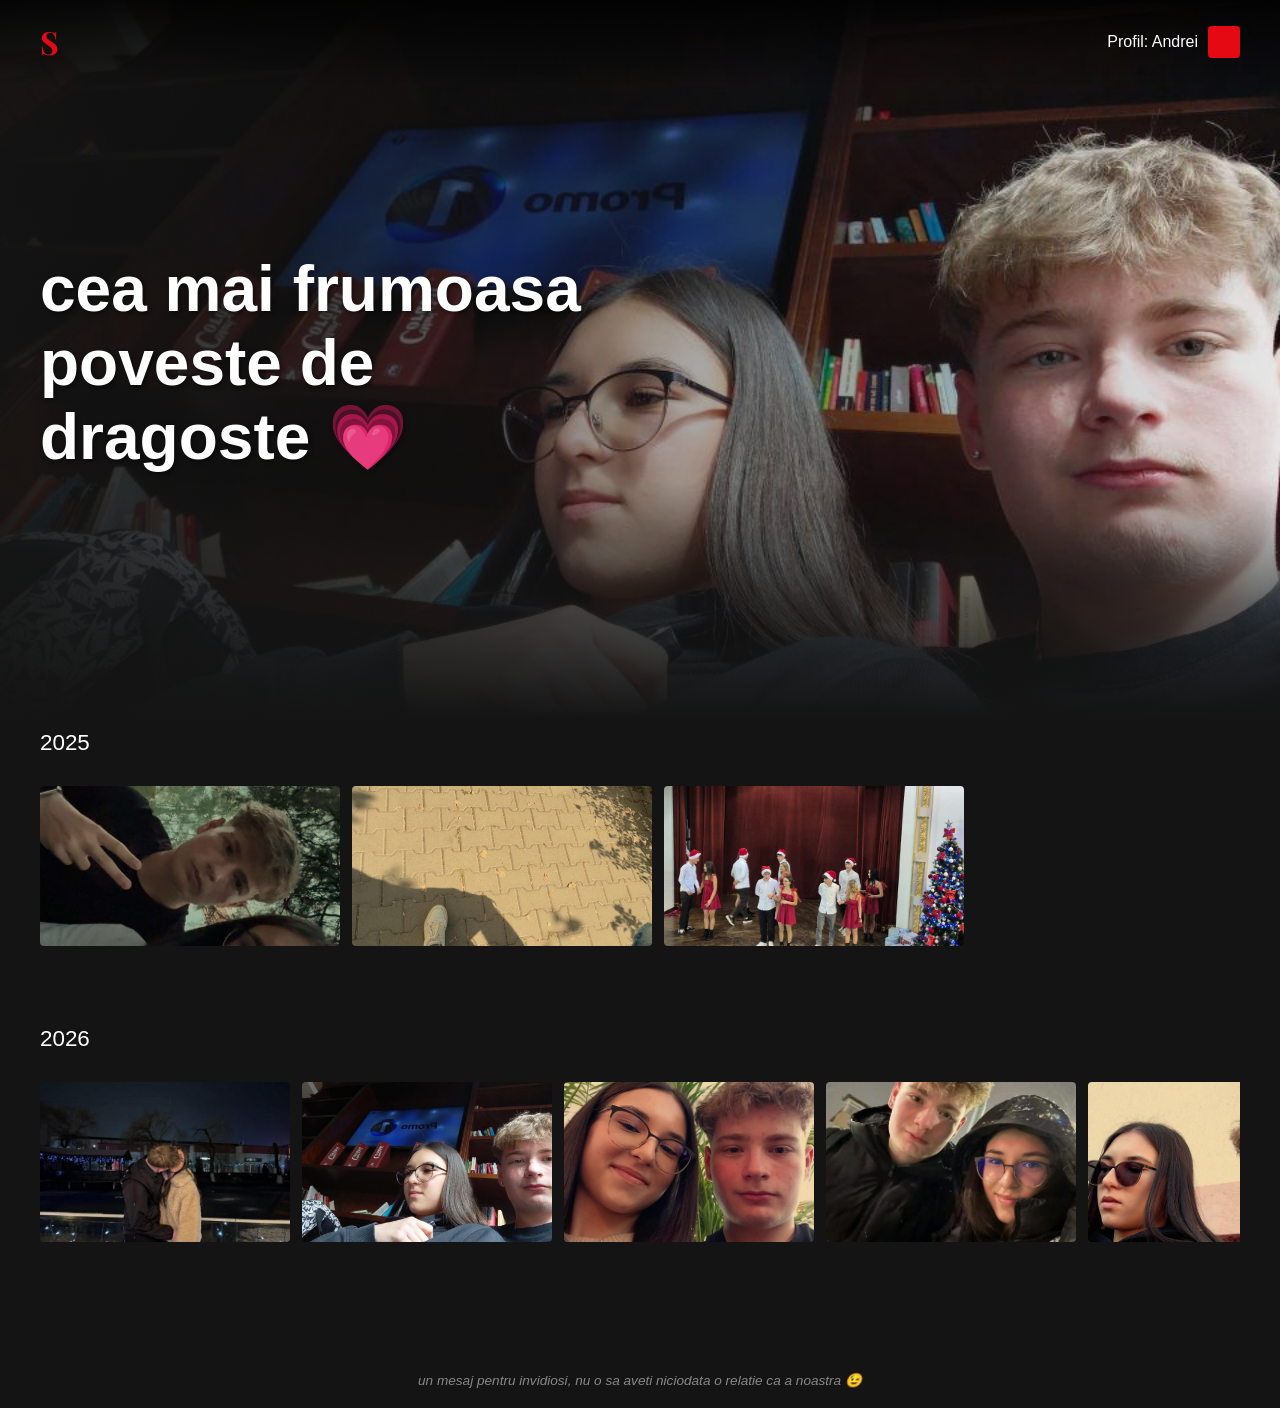
<file: index.html>
﻿<!DOCTYPE html>
<html lang="ro">
<head>
    <meta charset="UTF-8">
    <meta name="viewport" content="width=device-width, initial-scale=1.0">
    <meta name="description" content="O colecție de amintiri prețioase.">
    <title>Sonia & Andrei - Amintirile Noastre</title>
    <link rel="stylesheet" href="netflix.css">
    <link rel="preconnect" href="https://fonts.googleapis.com">
    <link rel="preconnect" href="https://fonts.gstatic.com" crossorigin>
    <link href="https://fonts.googleapis.com/css2?family=Netflix+Sans:wght@400;500;700&family=Playfair+Display:wght@700&display=swap" rel="stylesheet">
</head>
<body>

<div id="intro-container" class="intro-container">
<!-- Edit the letter attr to: N, E, T, F, L, I or X -->
   <netflixintro letter="N">
    <div class="helper-1">
      <div class="effect-brush">
        <span class="fur-31"></span>
        <span class="fur-30"></span>
        <span class="fur-29"></span>
        <span class="fur-28"></span>
        <span class="fur-27"></span>
        <span class="fur-26"></span>
        <span class="fur-25"></span>
        <span class="fur-24"></span>
        <span class="fur-23"></span>
        <span class="fur-22"></span>
        <span class="fur-21"></span>
        <span class="fur-20"></span>
        <span class="fur-19"></span>
        <span class="fur-18"></span>
        <span class="fur-17"></span>
        <span class="fur-16"></span>
        <span class="fur-15"></span>
        <span class="fur-14"></span>
        <span class="fur-13"></span>
        <span class="fur-12"></span>
        <span class="fur-11"></span>
        <span class="fur-10"></span>
        <span class="fur-9"></span>
        <span class="fur-8"></span>
        <span class="fur-7"></span>
        <span class="fur-6"></span>
        <span class="fur-5"></span>
        <span class="fur-4"></span>
        <span class="fur-3"></span>
        <span class="fur-2"></span>
        <span class="fur-1"></span>
      </div>
      <div class="effect-lumieres">
        <span class="lamp-1"></span>
        <span class="lamp-2"></span>
        <span class="lamp-3"></span>
        <span class="lamp-4"></span>
        <span class="lamp-5"></span>
        <span class="lamp-6"></span>
        <span class="lamp-7"></span>
        <span class="lamp-8"></span>
        <span class="lamp-9"></span>
        <span class="lamp-10"></span>
        <span class="lamp-11"></span>
        <span class="lamp-12"></span>
        <span class="lamp-13"></span>
        <span class="lamp-14"></span>
        <span class="lamp-15"></span>
        <span class="lamp-16"></span>
        <span class="lamp-17"></span>
        <span class="lamp-18"></span>
        <span class="lamp-19"></span>
        <span class="lamp-20"></span>
        <span class="lamp-21"></span>
        <span class="lamp-22"></span>
        <span class="lamp-23"></span>
        <span class="lamp-24"></span>
        <span class="lamp-25"></span>
        <span class="lamp-26"></span>
        <span class="lamp-27"></span>
        <span class="lamp-28"></span>
      </div>
    </div>
    <div class="helper-2">
      <div class="effect-brush">
        <span class="fur-31"></span>
        <span class="fur-30"></span>
        <span class="fur-29"></span>
        <span class="fur-28"></span>
        <span class="fur-27"></span>
        <span class="fur-26"></span>
        <span class="fur-25"></span>
        <span class="fur-24"></span>
        <span class="fur-23"></span>
        <span class="fur-22"></span>
        <span class="fur-21"></span>
        <span class="fur-20"></span>
        <span class="fur-19"></span>
        <span class="fur-18"></span>
        <span class="fur-17"></span>
        <span class="fur-16"></span>
        <span class="fur-15"></span>
        <span class="fur-14"></span>
        <span class="fur-13"></span>
        <span class="fur-12"></span>
        <span class="fur-11"></span>
        <span class="fur-10"></span>
        <span class="fur-9"></span>
        <span class="fur-8"></span>
        <span class="fur-7"></span>
        <span class="fur-6"></span>
        <span class="fur-5"></span>
        <span class="fur-4"></span>
        <span class="fur-3"></span>
        <span class="fur-2"></span>
        <span class="fur-1"></span>
      </div>
    </div>
    <div class="helper-3">
      <div class="effect-brush">
        <span class="fur-31"></span>
        <span class="fur-30"></span>
        <span class="fur-29"></span>
        <span class="fur-28"></span>
        <span class="fur-27"></span>
        <span class="fur-26"></span>
        <span class="fur-25"></span>
        <span class="fur-24"></span>
        <span class="fur-23"></span>
        <span class="fur-22"></span>
        <span class="fur-21"></span>
        <span class="fur-20"></span>
        <span class="fur-19"></span>
        <span class="fur-18"></span>
        <span class="fur-17"></span>
        <span class="fur-16"></span>
        <span class="fur-15"></span>
        <span class="fur-14"></span>
        <span class="fur-13"></span>
        <span class="fur-12"></span>
        <span class="fur-11"></span>
        <span class="fur-10"></span>
        <span class="fur-9"></span>
        <span class="fur-8"></span>
        <span class="fur-7"></span>
        <span class="fur-6"></span>
        <span class="fur-5"></span>
        <span class="fur-4"></span>
        <span class="fur-3"></span>
        <span class="fur-2"></span>
        <span class="fur-1"></span>
      </div>
    </div>
    <div class="helper-4">
      <div class="effect-brush">
        <span class="fur-31"></span>
        <span class="fur-30"></span>
        <span class="fur-29"></span>
        <span class="fur-28"></span>
        <span class="fur-27"></span>
        <span class="fur-26"></span>
        <span class="fur-25"></span>
        <span class="fur-24"></span>
        <span class="fur-23"></span>
        <span class="fur-22"></span>
        <span class="fur-21"></span>
        <span class="fur-20"></span>
        <span class="fur-19"></span>
        <span class="fur-18"></span>
        <span class="fur-17"></span>
        <span class="fur-16"></span>
        <span class="fur-15"></span>
        <span class="fur-14"></span>
        <span class="fur-13"></span>
        <span class="fur-12"></span>
        <span class="fur-11"></span>
        <span class="fur-10"></span>
        <span class="fur-9"></span>
        <span class="fur-8"></span>
        <span class="fur-7"></span>
        <span class="fur-6"></span>
        <span class="fur-5"></span>
        <span class="fur-4"></span>
        <span class="fur-3"></span>
        <span class="fur-2"></span>
        <span class="fur-1"></span>
      </div>
    </div>
  </netflixintro>
</div>


    <!-- Main Content (Netflix Menu) -->
    <div id="main-content" class="main-content hidden">
        <!-- Navbar -->
        <header class="navbar">
            <a href="book1.html" class="nav-logo">S</a>
            <div class="nav-profile">
                <span>Profil: Andrei</span>
                <div class="profile-icon"></div>
            </div>
        </header>

        <!-- Hero Section -->
        <div class="hero">
            <div class="hero-content">
                <h1 class="hero-title">cea mai frumoasa poveste de dragoste 💗</h1>
            </div>
            <div class="hero-fade-bottom"></div>
        </div>

        <!-- Cards Section -->
        <!-- Row 2025 -->
        <div class="row">
            <h2 class="row-title">2025</h2>
            <div class="cards-container">
                <div class="movie-card">
                    <img src="poza6.jpeg" alt="09.IX.2025" class="card-img">
                    <div class="card-info">
                        <h3>Așa am început</h3>
                        <p class="match-score">09.IX.2025</p>
                        <p class="memory-text">Totul a inceput simplu, si usor, nu a fost nimic fortat ceea ce m a facut sa ma indragostesc pana peste cap de tine de la inceput</p>
                    </div>
                </div>
                <div class="movie-card">
                    <img src="poza7.jpeg" alt="09.IX.2025" class="card-img">
                    <div class="card-info">
                        <h3>Așa am început</h3>
                        <p class="match-score">09.IX.2025</p>
                        <p class="memory-text">Când mă uit la pozele astea din prima zi, văd cât de mult am crescut amândoi și cât de frumoasa este povestea noastră.</p>
                    </div>
                </div>
                <div class="movie-card">
                    <img src="poza5.jpg" alt="19.XII.2025" class="card-img">
                    <div class="card-info">
                        <h3>Primul Craciun</h3>
                        <p class="match-score">19.XII.2025</p>
                        <p class="memory-text">Încă de la început am simțit că între noi e ceva ce nu se întâlnește la tot pasul. Ne-am învățat unul pe altul cu răbdare, trecând prin toate...</p>
                    </div>
                </div>
            </div>
        </div>

        <!-- Row 2026 -->
        <div class="row">
            <h2 class="row-title">2026</h2>
            <div class="cards-container">
                <div class="movie-card">
                    <img src="poza1.jpg" alt="23.I.2026" class="card-img">
                    <div class="card-info">
                        <h3>Un nou inceput</h3>
                        <p class="match-score">23.I.2026</p>
                        <p class="memory-text">Îmi aduc aminte cu drag și acum de momentele astea minunate ale noastre. Mă uit la pozele noastre și realizez cât de mult contează clipele astea mici pentru mine care imi amintesc ca locul meu preferat este langa tine.</p>
                    </div>
                </div>
                <div class="movie-card">
                    <img src="poza2.jpg" alt="12.II.2026" class="card-img">
                    <div class="card-info">
                        <h3>Locul meu preferat</h3>
                        <p class="match-score">12.II.2026</p>
                        <p class="memory-text">Nu contează neapărat unde suntem sau ce facem, ci faptul că suntem împreună. Tu ești "acasă" pentru mine.</p>
                    </div>
                </div>
                <div class="movie-card">
                    <img src="poza3.jpg" alt="13.II.2026" class="card-img">
                    <div class="card-info">
                        <h3>Doar noi doi</h3>
                        <p class="match-score">13.II.2026</p>
                        <p class="memory-text">Te iubesc, Sonia! Mai mult ca ieri, dar clar mai puțin ca mâine! ❤️</p>
                    </div>
                </div>
                <div class="movie-card">
                    <img src="poza4.jpg" alt="20.II.2026" class="card-img">
                    <div class="card-info">
                        <h3>Viitorul nostru</h3>
                        <p class="match-score">20.II.2026</p>
                        <p class="memory-text">Și povestea continuă... Abia aștept să umplem cartea cu amintiri.</p>
                    </div>
                </div>
                
                
                <div class="movie-card">
                    <img src="poza8.jpg" alt="Poza 8" class="card-img">
                    <div class="card-info">
                        <h3>Amintire noua</h3>
                        <p class="match-score">2026</p>
                        <p class="memory-text">Momente de neuitat...</p>
                    </div>
                </div>
                <div class="movie-card">
                    <img src="poza9.jpg" alt="Poza 9" class="card-img">
                    <div class="card-info">
                        <h3>Amintire noua</h3>
                        <p class="match-score">2026</p>
                        <p class="memory-text">Cea mai recentă amintire adăugată pentru povestea noastră.</p>
                    </div>
                </div>
                <div class="movie-card va-urma-card">
                    <div class="card-info va-urma-info">
                        <h3 class="va-urma-text">Va urma..</h3>
                    </div>
                </div>
            </div>
        </div>
        <!-- Footer Message -->
        <footer class="site-footer">
            <p>un mesaj pentru invidiosi, nu o sa aveti niciodata o relatie ca a noastra 😉</p>
        </footer>
    </div>
    <script src="netflix.js"></script>
</body>
</html>
</file>
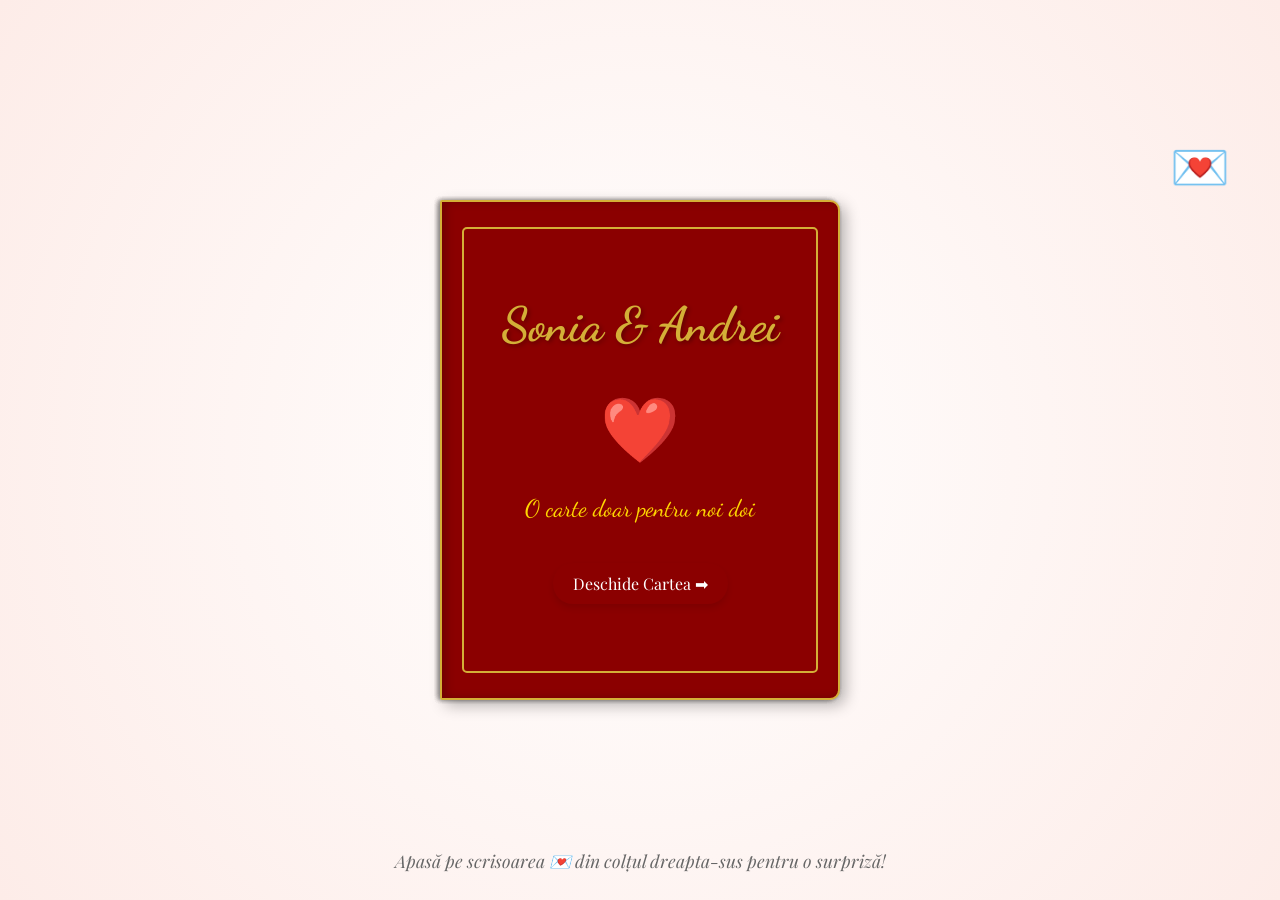
<file: book1.html>
<!DOCTYPE html>
<html lang="ro">

<head>
    <meta charset="UTF-8">
    <meta name="viewport" content="width=device-width, initial-scale=1.0">
    <meta name="description" content="O colecție de amintiri prețioase.">
    <title>Pentru Iubirea Mea</title>
    <link rel="stylesheet" href="style.css?v=2">
    <link rel="preconnect" href="https://fonts.googleapis.com">
    <link rel="preconnect" href="https://fonts.gstatic.com" crossorigin>
    <link
        href="https://fonts.googleapis.com/css2?family=Dancing+Script:wght@700&family=Playfair+Display:ital,wght@0,400;0,700;1,400&display=swap"
        rel="stylesheet">
</head>

<body>

    <!-- Overlay pentru invitatia la date -->
    <div id="surprise-overlay" class="surprise-overlay hidden" data-nosnippet="true">
        <div class="surprise-content invitation-card">
            <h1 class="love-text">Date!!!!</h1>
            <div class="invitation-details">
                <p class="love-subtext">Doar noi doi</p>
                <p class="date-highlight">📅 Data: 26 Februarie 2026</p>
                <p class="date-highlight">⏰ Ora : 13:00</p>
                <p class="date-highlight">🌎 Locatia : Cinema si casa vranceana</p>
                <p class="plan-text">Cele mai bune locuri rezervate</p>
                <p class="plan-text">Ce zici? ❤️</p>
            </div>
            <button id="close-surprise" class="btn">Da normal!!!</button>
        </div>
        <div id="hearts-container"></div>
    </div>

    <div class="main-container">
        <!-- Scrisoarea / Invitatia -->
        <button id="magic-btn" class="magic-btn" title="Deschide scrisoarea!">💌</button>

        <div class="book-container">
            <div class="book" id="book">

                <!-- Foaia 1 : Coperta Față / Interior Copertă -->
                <div class="page" id="leaf1">
                    <div class="front page-content cover-front">
                        <h1>Sonia & Andrei</h1>
                        <div class="cover-decoration">❤️</div>
                        <p class="subtitle">O carte doar pentru noi doi</p>
                        <button class="next-btn" onclick="turnPage(1)">Deschide Cartea ➡</button>
                    </div>
                    <div class="back page-content">
                        <h2>Prima noastră ieșire...</h2>
                        <p>Totul a inceput simplu, si usor, nu a fost nimic fortat ceea ce m a facut sa ma indragostesc
                            pana peste cap de tine de la inceput</p>
                        <p>Când mă uit la pozele astea din prima zi, văd cât de mult am crescut amândoi și cât de
                            frumoasa
                            este povestea noastră.</p>
                        <div class="decorative-line"></div>
                        <p class="date">Primele amintiri impreuna.</p>
                    </div>
                </div>

                <!-- Foaia 2 : Prima noastra iesire -->
                <div class="page" id="leaf2">
                    <div class="front page-content">
                        <h2 style="margin-bottom: 5px;">Așa am început</h2>
                        <div class="double-polaroid-container">
                            <div class="polaroid polaroid-tilt-left small-polaroid">
                                <img src="poza6.jpeg" alt="Poza 6" class="memory-img small-img" id="img6">
                            </div>
                            <div class="polaroid polaroid-tilt-right small-polaroid">
                                <img src="poza7.jpeg" alt="Poza 7" class="memory-img small-img" id="img7">
                                <div class="caption">09.IX.2025</div>
                            </div>
                        </div>
                        <div class="page-controls">
                            <button class="prev-btn" onclick="turnBack(1)">⬅ Înapoi</button>
                            <button class="next-btn" onclick="turnPage(2)">Următoarea ➡</button>
                        </div>
                    </div>
                    <div class="back page-content">
                        <h2>Povestea Noastră...</h2>
                        <p>Aici voiam să las ceva drăguț scris pentru tine. Sincer, nici nu prea știu cum să încep.</p>
                        <p>Când mă uit înapoi la toate momentele noastre, îmi dau seama cât de norocos sunt să te am.
                            Ești cel mai bun lucru care mi s-a întâmplat.</p>
                        <div class="decorative-line"></div>
                        <p class="date">De la prima noastră ieșire până la o gramada de amintiri împreună.</p>
                    </div>
                </div>

                <!-- Foaia 3 : Primele Ierni -->
                <div class="page" id="leaf3">
                    <div class="front page-content">
                        <h2>Primul Craciun</h2>
                        <div class="polaroid">
                            <img src="poza5.jpg" alt="Poza 5" class="memory-img" id="img5">
                            <div class="caption">19.XII.2025</div>
                        </div>
                        <div class="page-controls">
                            <button class="prev-btn" onclick="turnBack(2)">⬅ Înapoi</button>
                            <button class="next-btn" onclick="turnPage(3)">Următoarea ➡</button>
                        </div>
                    </div>
                    <div class="back page-content text-page">
                        <p>Încă de la început am simțit că între noi e ceva ce nu se întâlnește la tot pasul. Ne-am
                            învățat unul pe altul cu răbdare, trecând prin toate, de la primele emoții până la
                            maturitatea de azi..</p>
                        <br>
                        <p>Aici este o amintire de când ne-am împăcat si am decis sa ne continuam povestea impreuna, cum
                            eram inainte</p>

                        <p class="date">Pacat ca nu a fost noro aici)).</p>
                    </div>
                </div>

                <!-- Foaia 4 : In bataia fulgilor -->
                <div class="page" id="leaf4">
                    <div class="front page-content">
                        <h2>Un nou inceput</h2>
                        <div class="polaroid">
                            <img src="poza1.jpg" alt="Poza 1" class="memory-img" id="img1">
                            <div class="caption">23.I.2026</div>
                        </div>
                        <div class="page-controls">
                            <button class="prev-btn" onclick="turnBack(3)">⬅ Înapoi</button>
                            <button class="next-btn" onclick="turnPage(4)">Următoarea ➡</button>
                        </div>
                    </div>
                    <div class="back page-content text-page">
                        <p>Îmi aduc aminte cu drag și acum de momentele astea minunate ale noastre. Mă uit la pozele
                            noastre și realizez cât de mult contează clipele astea mici pentru mine care imi amintesc ca
                            locul meu preferat este langa tine.</p>


                    </div>
                </div>

                <!-- Foaia 5 : Momente de liniste -->
                <div class="page" id="leaf5">
                    <div class="front page-content">
                        <h2>Locul meu preferat</h2>
                        <div class="polaroid">
                            <img src="poza2.jpg" alt="Poza 2" class="memory-img" id="img2">
                            <div class="caption">12.II.2026</div>
                        </div>
                        <div class="page-controls">
                            <button class="prev-btn" onclick="turnBack(4)">⬅ Înapoi</button>
                            <button class="next-btn" onclick="turnPage(5)">Următoarea ➡</button>
                        </div>
                    </div>
                    <div class="back page-content text-page">
                        <br>
                        <p>Nu contează neapărat unde suntem sau ce facem, ci faptul că suntem împreună. Tu ești "acasă"
                            pentru mine.</p>
                        <div class="hearts-illustration">💕</div>
                    </div>
                </div>

                <!-- Foaia 6 : Zambete de iarna -->
                <div class="page" id="leaf6">
                    <div class="front page-content">
                        <h2>Doar noi doi</h2>
                        <div class="polaroid">
                            <img src="poza3.jpg" alt="Poza 3" class="memory-img" id="img3">
                            <div class="caption">13.II.2026</div>
                        </div>
                        <div class="page-controls">
                            <button class="prev-btn" onclick="turnBack(5)">⬅ Înapoi</button>
                            <button class="next-btn" onclick="turnPage(6)">Următoarea ➡</button>
                        </div>
                    </div>
                    <div class="back page-content text-page">
                        <p>Te iubesc, Sonia!</p>
                        <br>
                        <p>Mai mult ca ieri, dar clar mai puțin ca mâine! ❤️</p>
                        <div class="hearts-illustration">✨</div>
                    </div>
                </div>

                <!-- Foaia 7 : Incheiere / Coperta Spate -->
                <div class="page" id="leaf7">
                    <div class="front page-content">
                        <h2>Viitorul nostru</h2>
                        <p class="final-text">Și povestea continuă... Abia aștept să umplem cartea cu amintiri.</p>
                        <div class="polaroid small">
                            <img src="poza4.jpg" alt="Poza 4" class="memory-img" id="img4">
                            <div class="caption">20.II.2026</div>
                        </div>
                        <div class="page-controls">
                            <button class="prev-btn" onclick="turnBack(6)">⬅ Înapoi</button>
                            <button class="next-btn" onclick="turnPage(7)">Următoarea ➡</button>
                        </div>
                    </div>
                    <div class="back page-content cover-back">
                        <div class="cover-decoration">💓</div>
                        <h3>Facut cu dragoste pentru iubirea mea</h3>
                        <br><br>
                        <button class="next-btn" onclick="resetBook()">De la început ↺</button>
                    </div>
                </div>

            </div>
        </div>
    </div>

    <!-- Instructions for user to add photos -->
    <div class="photo-instructions">
        <p>Apasă pe scrisoarea 💌 din colțul dreapta-sus pentru o surpriză!</p>
    </div>

    <script src="script.js"></script>
</body>

</html>
</file>
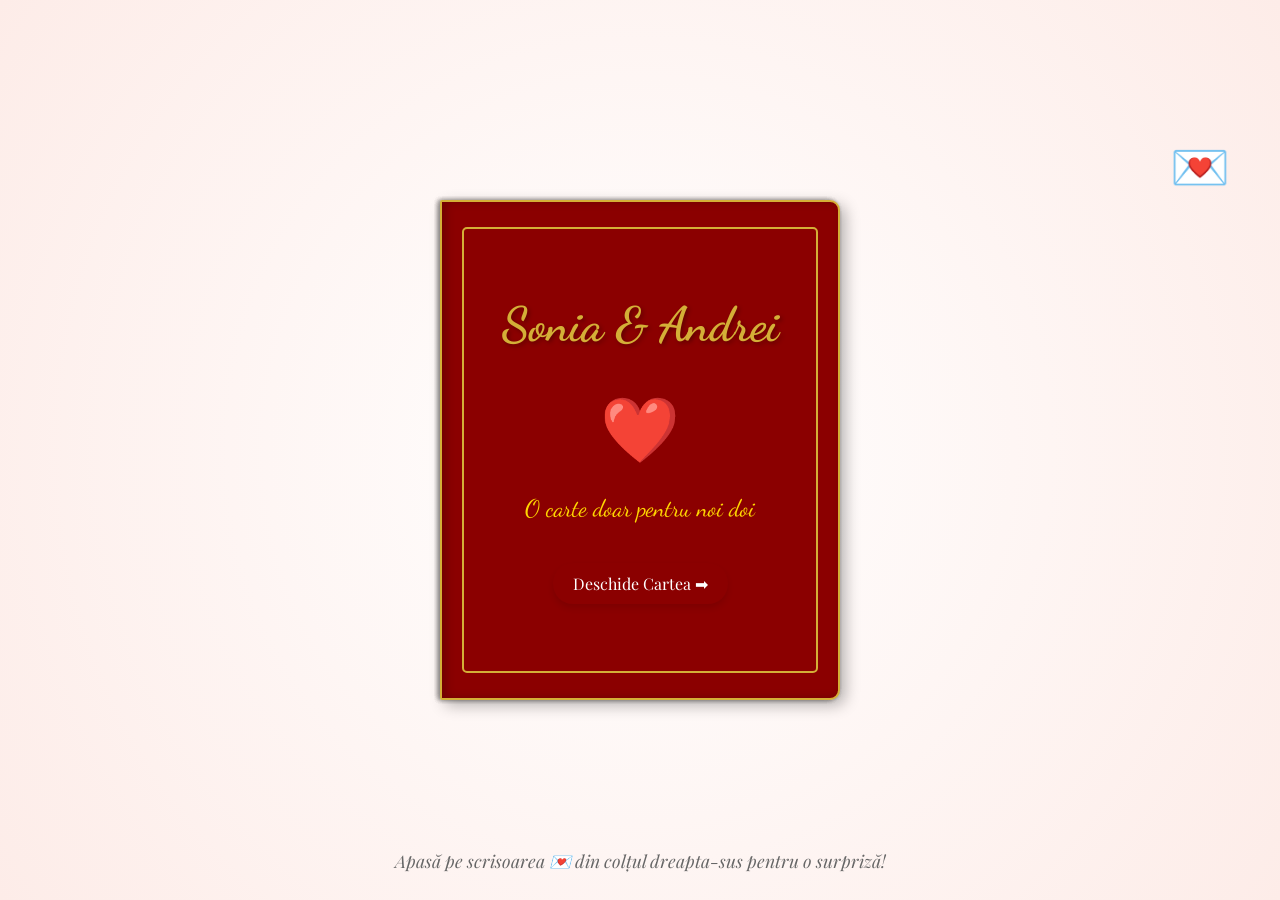
<file: book2.html>
<!DOCTYPE html>
<html lang="ro">

<head>
    <meta charset="UTF-8">
    <meta name="viewport" content="width=device-width, initial-scale=1.0">
    <meta name="description" content="O colecție de amintiri prețioase.">
    <title>Pentru Iubirea Mea</title>
    <link rel="stylesheet" href="style.css?v=2">
    <link rel="preconnect" href="https://fonts.googleapis.com">
    <link rel="preconnect" href="https://fonts.gstatic.com" crossorigin>
    <link
        href="https://fonts.googleapis.com/css2?family=Dancing+Script:wght@700&family=Playfair+Display:ital,wght@0,400;0,700;1,400&display=swap"
        rel="stylesheet">
</head>

<body>

    <!-- Overlay pentru invitatia la date -->
    <div id="surprise-overlay" class="surprise-overlay hidden" data-nosnippet="true">
        <div class="surprise-content invitation-card">
            <h1 class="love-text">Date!!!!</h1>
            <div class="invitation-details">
                <p class="love-subtext">Doar noi doi</p>
                <p class="date-highlight">📅 Data: 26 Februarie 2026</p>
                <p class="date-highlight">⏰ Ora : 13:00</p>
                <p class="date-highlight">🌎 Locatia : Cinema si casa vranceana</p>
                <p class="plan-text">Cele mai bune locuri rezervate</p>
                <p class="plan-text">Ce zici? ❤️</p>
            </div>
            <button id="close-surprise" class="btn">Da normal!!!</button>
        </div>
        <div id="hearts-container"></div>
    </div>

    <div class="main-container">
        <!-- Scrisoarea / Invitatia -->
        <button id="magic-btn" class="magic-btn" title="Deschide scrisoarea!">💌</button>

        <div class="book-container">
            <div class="book" id="book">

                <!-- Foaia 1 : Coperta Față / Interior Copertă -->
                <div class="page" id="leaf1">
                    <div class="front page-content cover-front">
                        <h1>Sonia & Andrei</h1>
                        <div class="cover-decoration">❤️</div>
                        <p class="subtitle">O carte doar pentru noi doi</p>
                        <button class="next-btn" onclick="turnPage(1)">Deschide Cartea ➡</button>
                    </div>
                    <div class="back page-content">
                        <h2>Prima noastră ieșire...</h2>
                        <p>Totul a inceput simplu, si usor, nu a fost nimic fortat ceea ce m a facut sa ma indragostesc
                            pana peste cap de tine de la inceput</p>
                        <p>Când mă uit la pozele astea din prima zi, văd cât de mult am crescut amândoi și cât de
                            frumoasa
                            este povestea noastră.</p>
                        <div class="decorative-line"></div>
                        <p class="date">Primele amintiri impreuna.</p>
                    </div>
                </div>

                <!-- Foaia 2 : Prima noastra iesire -->
                <div class="page" id="leaf2">
                    <div class="front page-content">
                        <h2 style="margin-bottom: 5px;">Așa am început</h2>
                        <div class="double-polaroid-container">
                            <div class="polaroid polaroid-tilt-left small-polaroid">
                                <img src="poza6.jpeg" alt="Poza 6" class="memory-img small-img" id="img6">
                            </div>
                            <div class="polaroid polaroid-tilt-right small-polaroid">
                                <img src="poza7.jpeg" alt="Poza 7" class="memory-img small-img" id="img7">
                                <div class="caption">09.IX.2024</div>
                            </div>
                        </div>
                        <div class="page-controls">
                            <button class="prev-btn" onclick="turnBack(1)">⬅ Înapoi</button>
                            <button class="next-btn" onclick="turnPage(2)">Următoarea ➡</button>
                        </div>
                    </div>
                    <div class="back page-content">
                        <h2>Povestea Noastră...</h2>
                        <p>Aici voiam să las ceva drăguț scris pentru tine. Sincer, nici nu prea știu cum să încep.</p>
                        <p>Când mă uit înapoi la toate momentele noastre, îmi dau seama cât de norocos sunt să te am.
                            Ești cel mai bun lucru care mi s-a întâmplat.</p>
                        <div class="decorative-line"></div>
                        <p class="date">De la prima noastră ieșire până la o gramada de amintiri împreună.</p>
                    </div>
                </div>

                <!-- Foaia 3 : Primele Ierni -->
                <div class="page" id="leaf3">
                    <div class="front page-content">
                        <h2>Primul Craciun</h2>
                        <div class="polaroid">
                            <img src="poza5.jpg" alt="Poza 5" class="memory-img" id="img5">
                            <div class="caption">19.XII.2025</div>
                        </div>
                        <div class="page-controls">
                            <button class="prev-btn" onclick="turnBack(2)">⬅ Înapoi</button>
                            <button class="next-btn" onclick="turnPage(3)">Următoarea ➡</button>
                        </div>
                    </div>
                    <div class="back page-content text-page">
                        <p>Încă de la început am simțit că între noi e ceva ce nu se întâlnește la tot pasul. Ne-am
                            învățat unul pe altul cu răbdare, trecând prin toate, de la primele emoții până la
                            maturitatea de azi..</p>
                        <br>
                        <p>Aici este o amintire de când ne-am împăcat si am decis sa ne continuam povestea impreuna, cum
                            eram inainte</p>

                        <p class="date">Pacat ca nu a fost noro aici)).</p>
                    </div>
                </div>

                <!-- Foaia 4 : In bataia fulgilor -->
                <div class="page" id="leaf4">
                    <div class="front page-content">
                        <h2>Un nou inceput</h2>
                        <div class="polaroid">
                            <img src="poza1.jpg" alt="Poza 1" class="memory-img" id="img1">
                            <div class="caption">23.I.2026</div>
                        </div>
                        <div class="page-controls">
                            <button class="prev-btn" onclick="turnBack(3)">⬅ Înapoi</button>
                            <button class="next-btn" onclick="turnPage(4)">Următoarea ➡</button>
                        </div>
                    </div>
                    <div class="back page-content text-page">
                        <p>Îmi aduc aminte cu drag și acum de momentele astea minunate ale noastre. Mă uit la pozele
                            noastre și realizez cât de mult contează clipele astea mici pentru mine care imi amintesc ca
                            locul meu preferat este langa tine.</p>


                    </div>
                </div>

                <!-- Foaia 5 : Momente de liniste -->
                <div class="page" id="leaf5">
                    <div class="front page-content">
                        <h2>Locul meu preferat</h2>
                        <div class="polaroid">
                            <img src="poza2.jpg" alt="Poza 2" class="memory-img" id="img2">
                            <div class="caption">12.II.2026</div>
                        </div>
                        <div class="page-controls">
                            <button class="prev-btn" onclick="turnBack(4)">⬅ Înapoi</button>
                            <button class="next-btn" onclick="turnPage(5)">Următoarea ➡</button>
                        </div>
                    </div>
                    <div class="back page-content text-page">
                        <br>
                        <p>Nu contează neapărat unde suntem sau ce facem, ci faptul că suntem împreună. Tu ești "acasă"
                            pentru mine.</p>
                        <div class="hearts-illustration">💕</div>
                    </div>
                </div>

                <!-- Foaia 6 : Zambete de iarna -->
                <div class="page" id="leaf6">
                    <div class="front page-content">
                        <h2>Doar noi doi</h2>
                        <div class="polaroid">
                            <img src="poza3.jpg" alt="Poza 3" class="memory-img" id="img3">
                            <div class="caption">13.II.2026</div>
                        </div>
                        <div class="page-controls">
                            <button class="prev-btn" onclick="turnBack(5)">⬅ Înapoi</button>
                            <button class="next-btn" onclick="turnPage(6)">Următoarea ➡</button>
                        </div>
                    </div>
                    <div class="back page-content text-page">
                        <p>Te iubesc, Sonia!</p>
                        <br>
                        <p>Mai mult ca ieri, dar clar mai puțin ca mâine! ❤️</p>
                        <div class="hearts-illustration">✨</div>
                    </div>
                </div>

                <!-- Foaia 7 : Incheiere / Coperta Spate -->
                <div class="page" id="leaf7">
                    <div class="front page-content">
                        <h2>Viitorul nostru</h2>
                        <p class="final-text">Și povestea continuă... Abia aștept să umplem cartea cu amintiri.</p>
                        <div class="polaroid small">
                            <img src="poza4.jpg" alt="Poza 4" class="memory-img" id="img4">
                            <div class="caption">20.II.2026</div>
                        </div>
                        <div class="page-controls">
                            <button class="prev-btn" onclick="turnBack(6)">⬅ Înapoi</button>
                            <button class="next-btn" onclick="turnPage(7)">Următoarea ➡</button>
                        </div>
                    </div>
                    <div class="back page-content cover-back">
                        <div class="cover-decoration">💓</div>
                        <h3>Facut cu dragoste pentru iubirea mea</h3>
                        <br><br>
                        <button class="next-btn" onclick="resetBook()">De la început ↺</button>
                    </div>
                </div>

            </div>
        </div>
    </div>

    <!-- Instructions for user to add photos -->
    <div class="photo-instructions">
        <p>Apasă pe scrisoarea 💌 din colțul dreapta-sus pentru o surpriză!</p>
    </div>

    <script src="script.js"></script>
</body>

</html>
</file>
<file: netflix.css>
/* Reset and base styles */
* {
  margin: 0;
  padding: 0;
  box-sizing: border-box;
}

body {
  background-color: #141414;
  /* Netflix dark background */
  color: #fff;
  font-family: 'Netflix Sans', 'Helvetica Neue', Helvetica, Arial, sans-serif;
  overflow-x: hidden;
}

a {
  text-decoration: none;
  color: inherit;
}

/* --- Intro Animation --- */
#intro-container {
  position: fixed;
  top: 0;
  left: 0;
  width: 100vw;
  height: 100vh;
  background-color: #000;
  display: flex;
  justify-content: center;
  align-items: center;
  z-index: 9999;
  flex-direction: row;
  opacity: 1;
  transition: opacity 1s ease-out;
}

.intro-logo {
  display: flex;
  align-items: center;
  justify-content: center;
  gap: 10px;
}

.logo-letter {
  font-family: 'Playfair Display', serif;
  font-size: 8rem;
  font-weight: 700;
  color: #E50914;
  /* Netflix Red */
  opacity: 0;
  transform: scale(0.5);
  animation: zoomInFade 2s forwards;
}

.logo-ampersand {
  font-family: 'Playfair Display', serif;
  font-size: 5rem;
  color: #E50914;
  opacity: 0;
  transform: scale(0.5);
  animation: zoomInFade 2s forwards 0.5s;
}

.logo-letter:first-child {
  animation-delay: 0s;
}

.logo-letter:last-child {
  animation-delay: 1s;
}

@keyframes zoomInFade {
  0% {
    opacity: 0;
    transform: scale(0.5);
  }

  50% {
    opacity: 1;
    transform: scale(1.1);
  }

  100% {
    opacity: 1;
    transform: scale(1);
  }
}

.hidden {
  display: none !important;
}

/* --- Main Content (Netflix Menu) --- */
.main-content {
  min-height: 100vh;
  display: flex;
  flex-direction: column;
}

/* Navbar */
.navbar {
  position: fixed;
  top: 0;
  width: 100%;
  padding: 20px 40px;
  display: flex;
  justify-content: space-between;
  align-items: center;
  z-index: 100;
  background: linear-gradient(to bottom, rgba(0, 0, 0, 0.8) 0%, rgba(0, 0, 0, 0) 100%);
  transition: background-color 0.3s;
}

.nav-logo {
  font-family: 'Playfair Display', serif;
  font-size: 2rem;
  color: #E50914;
  font-weight: 700;
  cursor: pointer;
}

.nav-profile {
  display: flex;
  align-items: center;
  gap: 10px;
  cursor: pointer;
}

.profile-icon {
  width: 32px;
  height: 32px;
  background-color: #E50914;
  /* Placeholder color, can be an image */
  border-radius: 4px;
}

/* Hero Section */
.hero {
  position: relative;
  height: 80vh;
  background-image: url('poza2.jpg');
  /* Using poza2 as hero background */
  background-size: cover;
  background-position: center 20%;
}

.hero::before {
  content: '';
  position: absolute;
  top: 0;
  left: 0;
  width: 100%;
  height: 100%;
  background: linear-gradient(to right, rgba(20, 20, 20, 0.9) 0%, rgba(20, 20, 20, 0.4) 50%, rgba(20, 20, 20, 0.1) 100%);
}

.hero-content {
  position: absolute;
  top: 35%;
  left: 40px;
  max-width: 600px;
  z-index: 10;
}

.hero-title {
  font-size: 4rem;
  font-weight: 700;
  margin-bottom: 20px;
  text-shadow: 2px 2px 4px rgba(0, 0, 0, 0.5);
}

.hero-description {
  font-size: 1.2rem;
  line-height: 1.5;
  text-shadow: 2px 2px 4px rgba(0, 0, 0, 0.5);
  margin-bottom: 20px;
  max-width: 80%;
}

.hero-fade-bottom {
  position: absolute;
  bottom: 0;
  width: 100%;
  height: 15rem;
  background-image: linear-gradient(180deg, transparent, rgba(20, 20, 20, 0.61), #141414);
}

/* Cards Section - The "Movies" */
.row {
  padding: 10px 40px;
  position: relative;
  z-index: 20;
  margin-bottom: 20px;
}
.row:first-of-type {
  margin-top: -100px;
}

.row:first-of-type {
  margin-top: -100px;
}

.row-title {
  font-size: 1.4rem;
  margin-bottom: 10px;
  font-weight: 500;
}

.cards-container {
  display: flex;
  gap: 12px;
  overflow-x: auto;
  padding-bottom: 40px;
  padding-top: 20px;
  scrollbar-width: none;
}

.cards-container::-webkit-scrollbar {
  display: none;
  /* Safari and Chrome */
}

.movie-card {
  position: relative;
  min-width: 250px;
  max-width: 300px;
  flex: 1;
  border-radius: 4px;
  overflow: hidden;
  transition: transform 0.3s ease, box-shadow 0.3s ease;
  cursor: pointer;
  background-color: #2f2f2f;
}

.movie-card:hover {
  transform: scale(1.08) translateY(-10px);
  box-shadow: 0 10px 20px rgba(0, 0, 0, 0.8);
  z-index: 30;
  /* Bring hovered card above others */
}

.card-img {
  width: 100%;
  height: 160px;
  object-fit: cover;
  display: block;
  transition: filter 0.3s;
}

.movie-card:hover .card-img {
  filter: brightness(1.1);
}

.card-info {
  padding: 15px;
  background-color: rgba(24, 24, 24, 0.95);
  position: absolute;
  top: 0;
  left: 0;
  width: 100%;
  height: 100%;
  transform: translateY(100%);
  transition: transform 0.3s ease-in-out;
  display: flex;
  flex-direction: column;
  justify-content: center;
  align-items: center;
  text-align: center;
}

.movie-card:hover .card-info {
  transform: translateY(0);
}

.card-info h3 {
  font-size: 1.1rem;
  margin-bottom: 5px;
  white-space: normal;
  overflow: visible;
  color: #fff;
}

.memory-text {
  font-size: 0.85rem;
  line-height: 1.3;
  color: #d2d2d2;
  margin-top: 8px;
  display: -webkit-box;
  -webkit-line-clamp: 5;
  line-clamp: 5;
  -webkit-box-orient: vertical;
  overflow: hidden;
}

.va-urma-card {
  display: flex;
  align-items: center;
  justify-content: center;
  background-color: #181818;
}

.va-urma-info {
  transform: translateY(0) !important;
  background-color: transparent !important;
}

.va-urma-text {
  font-size: 1.5rem !important;
  color: #fff;
  font-style: italic;
}

.match-score {
  color: #46d369;
  /* Netflix green match text */
  font-size: 0.9rem;
  font-weight: 700;
}

/* Responsive adjustments */
@media (max-width: 768px) {
  .hero-title {
    font-size: 2.5rem;
  }

  .hero-content {
    left: 20px;
  }

  .navbar {
    padding: 15px 20px;
  }

  .row {
    padding: 20px;
  }

  .movie-card {
    min-width: 200px;
  }

  /* On mobile, keep card info visible since there's no hover */
  .card-info {
    transform: translateY(0);
    position: relative;
  }

  .card-img {
    height: 120px;
  }

  .movie-card:hover {
    transform: scale(1.02);
    /* Less zoom on mobile */
  }
}

html,
body {
  margin: 0;
  padding: 0;
  width: 100%;
  height: 100%;
}

#intro-container {
  display: flex;
  flex-direction: column;
  justify-content: center;
  align-items: center;
  width: 100%;
  height: 100%;
  background-color: #000000;
  overflow: hidden;
}

#intro-container netflixintro {
  display: block;
  position: relative;
  width: 300px;
  height: 300px;
  overflow: hidden;
  animation-name: zoom-in;
  animation-delay: 0.5s;
  animation-duration: 3.5s;
  animation-timing-function: ease-in;
  animation-fill-mode: forwards;
  background-size: 4000px;
  background-position: -1950px 0;
}

#intro-container netflixintro::before {
  content: "";
  position: absolute;
  display: block;
  background-color: #000000;
  width: 150%;
  height: 30%;
  left: -25%;
  bottom: -27%;
  border-radius: 50%;
  z-index: 5;
  transform-origin: left center;
  background-size: 4000px;
  background-position: -1950px 0;
}

#intro-container netflixintro[letter=N] {
  transform-origin: 30% center;
}

#intro-container netflixintro[letter=N] .helper-1 {
  width: 19.5%;
  height: 100%;
  background-color: rgba(228, 9, 19, 0.5);
  left: 22.4%;
  top: 0;
  transform: rotate(180deg);
  animation-name: fading-lumieres-box;
  animation-duration: 2s;
  animation-delay: 0.6s;
  animation-fill-mode: forwards;
}

#intro-container netflixintro[letter=N] .helper-1 .effect-brush {
  animation-name: brush-moving;
  animation-duration: 2.5s;
  animation-fill-mode: forwards;
  animation-delay: 1.2s;
}

#intro-container netflixintro[letter=N] .helper-1 .effect-brush [class*=fur-] {
  bottom: 0;
  height: 40%;
}

#intro-container netflixintro[letter=N] .helper-3 {
  width: 19%;
  height: 150%;
  left: 40.5%;
  top: -25%;
  transform: rotate(-19.5deg);
  box-shadow: 0px 0px 35px -12px rgba(0, 0, 0, 0.4);
  overflow: hidden;
}

#intro-container netflixintro[letter=N] .helper-3 .effect-brush {
  animation-name: brush-moving;
  animation-duration: 2s;
  animation-fill-mode: forwards;
  animation-delay: 0.8s;
}

#intro-container netflixintro[letter=N] .helper-2 {
  width: 19.5%;
  height: 100%;
  left: 57.8%;
  top: 0;
  transform: rotate(180deg);
  overflow: hidden;
}

#intro-container netflixintro[letter=N] .helper-2 .effect-brush {
  animation-name: brush-moving;
  animation-duration: 2s;
  animation-fill-mode: forwards;
  animation-delay: 0.5s;
}

#intro-container netflixintro[letter=E] {
  transform-origin: 30% center;
}

#intro-container netflixintro[letter=E] .helper-1 {
  width: 19.5%;
  height: 100%;
  background-color: rgba(228, 9, 19, 0.5);
  left: 22%;
  top: 0;
  transform: rotate(180deg);
  animation-name: fading-lumieres-box;
  animation-duration: 2s;
  animation-delay: 0.6s;
  animation-fill-mode: forwards;
}

#intro-container netflixintro[letter=E] .helper-1 .effect-brush {
  animation-name: brush-moving;
  animation-duration: 2.5s;
  animation-fill-mode: forwards;
  animation-delay: 1.2s;
}

#intro-container netflixintro[letter=E] .helper-1 .effect-brush [class*=fur-] {
  bottom: 0;
  height: 40%;
}

#intro-container netflixintro[letter=E] .helper-2 {
  width: 17.5%;
  height: 50%;
  left: 38%;
  top: -49px;
  transform: rotate(270deg);
  overflow: hidden;
}

#intro-container netflixintro[letter=E] .helper-2 .effect-brush {
  animation-name: brush-moving;
  animation-duration: 2s;
  animation-fill-mode: forwards;
  animation-delay: 0.8s;
}

#intro-container netflixintro[letter=E] .helper-3 {
  width: 17%;
  height: 39%;
  left: 33%;
  top: 29%;
  transform: rotate(-90deg);
  box-shadow: 0px 0px 35px -12px rgba(0, 0, 0, 0.4);
  overflow: hidden;
  animation-name: fading-out;
  animation-duration: 2s;
  animation-fill-mode: forwards;
  animation-delay: 1s;
}

#intro-container netflixintro[letter=E] .helper-3 .effect-brush {
  animation-name: brush-moving;
  animation-duration: 2s;
  animation-fill-mode: forwards;
  animation-delay: 0.6s;
}

#intro-container netflixintro[letter=E] .helper-4 {
  width: 17.5%;
  height: 50%;
  left: 38%;
  top: 196px;
  transform: rotate(270deg);
  overflow: hidden;
}

#intro-container netflixintro[letter=E] .helper-4 .effect-brush {
  animation-name: brush-moving;
  animation-duration: 2s;
  animation-fill-mode: forwards;
  animation-delay: 0.4s;
  animation-delay: 0.5s;
}

#intro-container netflixintro[letter=T] {
  transform-origin: center center;
}

#intro-container netflixintro[letter=T] .helper-1 {
  width: 19.5%;
  height: 100%;
  background-color: rgba(228, 9, 19, 0.5);
  left: 38%;
  top: 0;
  transform: rotate(180deg);
  animation-name: fading-lumieres-box;
  animation-duration: 2s;
  animation-delay: 0.6s;
  animation-fill-mode: forwards;
}

#intro-container netflixintro[letter=T] .helper-1 .effect-brush {
  animation-name: brush-moving;
  animation-duration: 2.5s;
  animation-fill-mode: forwards;
  animation-delay: 1s;
}

#intro-container netflixintro[letter=T] .helper-1 .effect-brush [class*=fur-] {
  bottom: 0;
  height: 40%;
}

#intro-container netflixintro[letter=T] .helper-2 {
  width: 17.5%;
  height: 54%;
  left: 39%;
  top: -55px;
  transform: rotate(270deg);
  overflow: hidden;
}

#intro-container netflixintro[letter=T] .helper-2 .effect-brush {
  animation-name: brush-moving;
  animation-duration: 2s;
  animation-fill-mode: forwards;
  animation-delay: 0.5s;
}

#intro-container netflixintro[letter=F] {
  transform-origin: 30% center;
}

#intro-container netflixintro[letter=F] .helper-1 {
  width: 19.5%;
  height: 100%;
  background-color: rgba(228, 9, 19, 0.5);
  left: 22%;
  top: 0;
  transform: rotate(180deg);
  animation-name: fading-lumieres-box;
  animation-duration: 2s;
  animation-delay: 0.6s;
  animation-fill-mode: forwards;
}

#intro-container netflixintro[letter=F] .helper-1 .effect-brush {
  animation-name: brush-moving;
  animation-duration: 2.5s;
  animation-fill-mode: forwards;
  animation-delay: 1.2s;
}

#intro-container netflixintro[letter=F] .helper-1 .effect-brush [class*=fur-] {
  bottom: 0;
  height: 40%;
}

#intro-container netflixintro[letter=F] .helper-2 {
  width: 17.5%;
  height: 50%;
  left: 38%;
  top: -49px;
  transform: rotate(270deg);
  overflow: hidden;
}

#intro-container netflixintro[letter=F] .helper-2 .effect-brush {
  animation-name: brush-moving;
  animation-duration: 2s;
  animation-fill-mode: forwards;
  animation-delay: 0.7s;
}

#intro-container netflixintro[letter=F] .helper-3 {
  width: 17%;
  height: 39%;
  left: 33%;
  top: 29%;
  transform: rotate(-90deg);
  box-shadow: 0px 0px 35px -12px rgba(0, 0, 0, 0.4);
  overflow: hidden;
  animation-name: fading-out;
  animation-duration: 2s;
  animation-fill-mode: forwards;
  animation-delay: 1s;
}

#intro-container netflixintro[letter=F] .helper-3 .effect-brush {
  animation-name: brush-moving;
  animation-duration: 2s;
  animation-fill-mode: forwards;
  animation-delay: 0.5s;
}

#intro-container netflixintro[letter=L] {
  transform-origin: 30% center;
}

#intro-container netflixintro[letter=L] .helper-1 {
  width: 19.5%;
  height: 100%;
  background-color: rgba(228, 9, 19, 0.5);
  left: 22%;
  top: 0;
  transform: rotate(180deg);
  animation-name: fading-lumieres-box;
  animation-duration: 2s;
  animation-delay: 0.6s;
  animation-fill-mode: forwards;
}

#intro-container netflixintro[letter=L] .helper-1 .effect-brush {
  animation-name: brush-moving;
  animation-duration: 2.5s;
  animation-fill-mode: forwards;
  animation-delay: 0.8s;
}

#intro-container netflixintro[letter=L] .helper-1 .effect-brush [class*=fur-] {
  bottom: 0;
  height: 40%;
}

#intro-container netflixintro[letter=L] .helper-2 {
  width: 17.5%;
  height: 50%;
  left: 38%;
  top: 196px;
  transform: rotate(270deg);
  overflow: hidden;
}

#intro-container netflixintro[letter=L] .helper-2 .effect-brush {
  animation-name: brush-moving;
  animation-duration: 2s;
  animation-fill-mode: forwards;
  animation-delay: 0.4s;
}

#intro-container netflixintro[letter=I] {
  transform-origin: center center;
}

#intro-container netflixintro[letter=I] .helper-1 {
  width: 19.5%;
  height: 100%;
  background-color: rgba(228, 9, 19, 0.5);
  left: 38%;
  top: 0;
  transform: rotate(180deg);
  animation-name: fading-lumieres-box;
  animation-duration: 2s;
  animation-delay: 0.6s;
  animation-fill-mode: forwards;
}

#intro-container netflixintro[letter=I] .helper-1 .effect-brush {
  animation-name: brush-moving;
  animation-duration: 2.5s;
  animation-fill-mode: forwards;
  animation-delay: 1s;
}

#intro-container netflixintro[letter=I] .helper-1 .effect-brush [class*=fur-] {
  bottom: 0;
  height: 40%;
}

#intro-container netflixintro[letter=X] {
  transform-origin: center center;
}

#intro-container netflixintro[letter=X] .helper-1 {
  width: 19%;
  height: 150%;
  left: 40.5%;
  top: -25%;
  transform: rotate(-19.5deg);
  animation-name: fading-lumieres-box;
  animation-duration: 2s;
  animation-delay: 0.6s;
  animation-fill-mode: forwards;
}

#intro-container netflixintro[letter=X] .helper-1 .effect-brush {
  animation-name: brush-moving;
  animation-duration: 2.5s;
  animation-fill-mode: forwards;
  animation-delay: 1.2s;
}

#intro-container netflixintro[letter=X] .helper-1 .effect-brush [class*=fur-] {
  bottom: 0;
  height: 40%;
}

#intro-container netflixintro[letter=X] .helper-2 {
  width: 19%;
  height: 150%;
  left: 40.5%;
  top: -25%;
  transform: rotate(19.5deg);
  overflow: hidden;
}

#intro-container netflixintro[letter=X] .helper-2 .effect-brush {
  animation-name: brush-moving;
  animation-duration: 2s;
  animation-fill-mode: forwards;
  animation-delay: 0.5s;
}

#intro-container netflixintro [class*=helper-] {
  position: absolute;
}

#intro-container netflixintro [class*=helper-] .effect-brush {
  position: absolute;
  width: 100%;
  height: 300%;
  top: 0;
  overflow: hidden;
}

#intro-container netflixintro [class*=helper-] .effect-brush::before {
  display: block;
  content: "";
  position: absolute;
  background-color: #e40913;
  width: 100%;
  height: 70%;
  box-shadow: 0px 0px 29px 24px #e40913;
  animation: fadeOutBrush 0.5s ease-in-out forwards 3.8s;
}

@keyframes fadeOutBrush {
  0% { opacity: 1; }
  100% { opacity: 0; }
}

#intro-container netflixintro [class*=helper-] .effect-brush [class*=fur-] {
  display: block;
  position: absolute;
  bottom: 10%;
  height: 30%;
}

#intro-container netflixintro [class*=helper-] .effect-brush .fur-1 {
  left: 0%;
  width: 3.8%;
  background: linear-gradient(to bottom, #e40913 0%, #e40913 15%, rgba(0, 0, 0, 0) 81%, rgba(0, 0, 0, 0) 100%);
}

#intro-container netflixintro [class*=helper-] .effect-brush .fur-2 {
  left: 3.8%;
  width: 2.8%;
  background: linear-gradient(to bottom, #e40913 0%, #e40913 10%, rgba(0, 0, 0, 0) 62%, rgba(0, 0, 0, 0) 100%);
}

#intro-container netflixintro [class*=helper-] .effect-brush .fur-3 {
  left: 6.6%;
  width: 4.8%;
  background: linear-gradient(to bottom, #e40913 0%, #e40913 37%, rgba(0, 0, 0, 0) 100%);
}

#intro-container netflixintro [class*=helper-] .effect-brush .fur-4 {
  left: 11.4%;
  width: 4%;
  background: linear-gradient(to bottom, #e40913 0%, #e40913 23%, rgba(0, 0, 0, 0) 100%);
}

#intro-container netflixintro [class*=helper-] .effect-brush .fur-5 {
  left: 15.4%;
  width: 4%;
  background: linear-gradient(to bottom, #e40913 0%, #e40913 15%, rgba(0, 0, 0, 0) 86%, rgba(0, 0, 0, 0) 100%);
}

#intro-container netflixintro [class*=helper-] .effect-brush .fur-6 {
  left: 19.4%;
  width: 2.5%;
  background: linear-gradient(to bottom, #e40913 0%, #e40913 27%, rgba(0, 0, 0, 0) 89%, rgba(0, 0, 0, 0) 100%);
}

#intro-container netflixintro [class*=helper-] .effect-brush .fur-7 {
  left: 21.9%;
  width: 4%;
  background: linear-gradient(to bottom, #e40913 0%, #e40913 20%, rgba(0, 0, 0, 0) 100%);
}

#intro-container netflixintro [class*=helper-] .effect-brush .fur-8 {
  left: 25.9%;
  width: 2%;
  background: linear-gradient(to bottom, #e40913 0%, #e40913 30%, rgba(0, 0, 0, 0) 100%);
}

#intro-container netflixintro [class*=helper-] .effect-brush .fur-9 {
  left: 27.9%;
  width: 4%;
  background: linear-gradient(to bottom, #e40913 0%, #e40913 35%, rgba(0, 0, 0, 0) 95%, rgba(0, 0, 0, 0) 100%);
}

#intro-container netflixintro [class*=helper-] .effect-brush .fur-10 {
  left: 31.9%;
  width: 3.5%;
  background: linear-gradient(to bottom, #e40913 0%, #e40913 39%, rgba(0, 0, 0, 0) 95%, rgba(0, 0, 0, 0) 100%);
}

#intro-container netflixintro [class*=helper-] .effect-brush .fur-11 {
  left: 35.4%;
  width: 2%;
  background: linear-gradient(to bottom, #e40913 0%, #e40913 34%, rgba(0, 0, 0, 0) 95%, rgba(0, 0, 0, 0) 100%);
}

#intro-container netflixintro [class*=helper-] .effect-brush .fur-12 {
  left: 37.4%;
  width: 2.6%;
  background: linear-gradient(to bottom, #e40913 0%, #e40913 22%, rgba(0, 0, 0, 0) 95%, rgba(0, 0, 0, 0) 100%);
}

#intro-container netflixintro [class*=helper-] .effect-brush .fur-13 {
  left: 40%;
  width: 6%;
  background: linear-gradient(to bottom, #e40913 0%, #e40913 47%, rgba(0, 0, 0, 0) 100%);
}

#intro-container netflixintro [class*=helper-] .effect-brush .fur-14 {
  left: 46%;
  width: 2%;
  background: linear-gradient(to bottom, #e40913 0%, #e40913 36%, rgba(0, 0, 0, 0) 100%);
}

#intro-container netflixintro [class*=helper-] .effect-brush .fur-15 {
  left: 48%;
  width: 5.5%;
  background: linear-gradient(to bottom, #e40913 0%, #e40913 29%, rgba(0, 0, 0, 0) 100%);
}

#intro-container netflixintro [class*=helper-] .effect-brush .fur-16 {
  left: 53.5%;
  width: 3%;
  background: linear-gradient(to bottom, #e40913 0%, #e40913 39%, rgba(0, 0, 0, 0) 95%, rgba(0, 0, 0, 0) 100%);
}

#intro-container netflixintro [class*=helper-] .effect-brush .fur-17 {
  left: 56.5%;
  width: 4.1%;
  background: linear-gradient(to bottom, #e40913 0%, #e40913 45%, rgba(0, 0, 0, 0) 100%);
}

#intro-container netflixintro [class*=helper-] .effect-brush .fur-18 {
  left: 60.6%;
  width: 2.4%;
  background: linear-gradient(to bottom, #e40913 0%, #e40913 34%, rgba(0, 0, 0, 0) 100%);
}

#intro-container netflixintro [class*=helper-] .effect-brush .fur-19 {
  left: 63%;
  width: 4%;
  background: linear-gradient(to bottom, #e40913 0%, #e40913 47%, rgba(0, 0, 0, 0) 100%);
}

#intro-container netflixintro [class*=helper-] .effect-brush .fur-20 {
  left: 67%;
  width: 1.5%;
  background: linear-gradient(to bottom, #e40913 0%, #e40913 27%, rgba(0, 0, 0, 0) 95%, rgba(0, 0, 0, 0) 100%);
}

#intro-container netflixintro [class*=helper-] .effect-brush .fur-21 {
  left: 68.5%;
  width: 2.8%;
  background: linear-gradient(to bottom, #e40913 0%, #e40913 37%, rgba(0, 0, 0, 0) 100%);
}

#intro-container netflixintro [class*=helper-] .effect-brush .fur-22 {
  left: 71.3%;
  width: 2.3%;
  background: linear-gradient(to bottom, #e40913 0%, #e40913 9%, rgba(0, 0, 0, 0) 100%);
}

#intro-container netflixintro [class*=helper-] .effect-brush .fur-23 {
  left: 73.6%;
  width: 2.2%;
  background: linear-gradient(to bottom, #e40913 0%, #e40913 28%, rgba(0, 0, 0, 0) 92%, rgba(0, 0, 0, 0) 100%);
}

#intro-container netflixintro [class*=helper-] .effect-brush .fur-24 {
  left: 75.8%;
  width: 1%;
  background: linear-gradient(to bottom, #e40913 0%, #e40913 37%, rgba(0, 0, 0, 0) 100%);
}

#intro-container netflixintro [class*=helper-] .effect-brush .fur-25 {
  left: 76.8%;
  width: 2.1%;
  background: linear-gradient(to bottom, #e40913 0%, #e40913 28%, rgba(0, 0, 0, 0) 100%);
}

#intro-container netflixintro [class*=helper-] .effect-brush .fur-26 {
  left: 78.9%;
  width: 4.1%;
  background: linear-gradient(to bottom, #e40913 0%, #e40913 34%, rgba(0, 0, 0, 0) 100%);
}

#intro-container netflixintro [class*=helper-] .effect-brush .fur-27 {
  left: 83%;
  width: 2.5%;
  background: linear-gradient(to bottom, #e40913 0%, #e40913 21%, rgba(0, 0, 0, 0) 100%);
}

#intro-container netflixintro [class*=helper-] .effect-brush .fur-28 {
  left: 85.5%;
  width: 4.5%;
  background: linear-gradient(to bottom, #e40913 0%, #e40913 39%, rgba(0, 0, 0, 0) 100%);
}

#intro-container netflixintro [class*=helper-] .effect-brush .fur-29 {
  left: 90%;
  width: 2.8%;
  background: linear-gradient(to bottom, #e40913 0%, #e40913 30%, rgba(0, 0, 0, 0) 100%);
}

#intro-container netflixintro [class*=helper-] .effect-brush .fur-30 {
  left: 92.8%;
  width: 3.5%;
  background: linear-gradient(to bottom, #e40913 0%, #e40913 19%, rgba(0, 0, 0, 0) 100%);
}

#intro-container netflixintro [class*=helper-] .effect-brush .fur-31 {
  left: 96.3%;
  width: 3.7%;
  background: linear-gradient(to bottom, #e40913 0%, #e40913 37%, rgba(0, 0, 0, 0) 100%);
}

#intro-container netflixintro [class*=helper-] .effect-lumieres {
  position: absolute;
  width: 100%;
  height: 100%;
  opacity: 0;
  animation-name: showing-lumieres;
  animation-duration: 2s;
  animation-delay: 1.6s;
  animation-fill-mode: forwards;
}

#intro-container netflixintro [class*=helper-] .effect-lumieres [class*=lamp-] {
  position: absolute;
  display: block;
  height: 100%;
  box-shadow: 0px 0px 10px 0px rgba(228, 9, 19, 0.75);
  background: var(--color);
}

#intro-container netflixintro [class*=helper-] .effect-lumieres [class*=lamp-]::before {
  position: absolute;
  content: " ";
  display: block;
  width: 100%;
  height: 100%;
  background: var(--color);
  box-shadow: 0px 0px 10px 0px rgba(228, 9, 19, 0.75);
}

#intro-container netflixintro [class*=helper-] .effect-lumieres .lamp-1 {
  --color: #ff0100;
  z-index: 6;
  left: 0.7%;
  width: 1%;
  animation-delay: 0.69s;
}

#intro-container netflixintro [class*=helper-] .effect-lumieres .lamp-1::before {
  left: 134%;
  animation-delay: 1.38s;
}

#intro-container netflixintro [class*=helper-] .effect-lumieres .lamp-2 {
  --color: #ffde01;
  left: 2.2%;
  width: 1.4%;
  animation-delay: 1.12s;
}

#intro-container netflixintro [class*=helper-] .effect-lumieres .lamp-2::before {
  left: 125%;
  animation-delay: 0.61s;
}

#intro-container netflixintro [class*=helper-] .effect-lumieres .lamp-3 {
  --color: #ff00cc;
  left: 5.8%;
  width: 2.1%;
  animation-delay: 1.53s;
}

#intro-container netflixintro [class*=helper-] .effect-lumieres .lamp-3::before {
  left: 50%;
  animation-delay: 0.14s;
}

#intro-container netflixintro [class*=helper-] .effect-lumieres .lamp-4 {
  --color: #04fd8f;
  left: 10.1%;
  width: 2%;
  animation-delay: 0.71s;
}

#intro-container netflixintro [class*=helper-] .effect-lumieres .lamp-4::before {
  left: 43%;
  animation-delay: 1.94s;
}

#intro-container netflixintro [class*=helper-] .effect-lumieres .lamp-5 {
  --color: #ff0100;
  left: 12.9%;
  width: 1.4%;
  animation-delay: 0.7s;
}

#intro-container netflixintro [class*=helper-] .effect-lumieres .lamp-5::before {
  left: 131%;
  animation-delay: 0.65s;
}

#intro-container netflixintro [class*=helper-] .effect-lumieres .lamp-6 {
  --color: #ff9600;
  left: 15.3%;
  width: 2.8%;
  animation-delay: 1.04s;
}

#intro-container netflixintro [class*=helper-] .effect-lumieres .lamp-6::before {
  left: 139%;
  animation-delay: 1.12s;
}

#intro-container netflixintro [class*=helper-] .effect-lumieres .lamp-7 {
  --color: #0084ff;
  left: 21.2%;
  width: 2.5%;
  animation-delay: 0.26s;
}

#intro-container netflixintro [class*=helper-] .effect-lumieres .lamp-7::before {
  left: 101%;
  animation-delay: 0.34s;
}

#intro-container netflixintro [class*=helper-] .effect-lumieres .lamp-8 {
  --color: #f84006;
  left: 25%;
  width: 2.5%;
  animation-delay: 0.81s;
}

#intro-container netflixintro [class*=helper-] .effect-lumieres .lamp-8::before {
  left: 16%;
  animation-delay: 1.52s;
}

#intro-container netflixintro [class*=helper-] .effect-lumieres .lamp-9 {
  --color: #ffc601;
  left: 30.5%;
  width: 3%;
  animation-delay: 1.17s;
}

#intro-container netflixintro [class*=helper-] .effect-lumieres .lamp-9::before {
  left: 110%;
  animation-delay: 1.46s;
}

#intro-container netflixintro [class*=helper-] .effect-lumieres .lamp-10 {
  --color: #ff4800;
  left: 36.3%;
  width: 3%;
  animation-delay: 1.21s;
}

#intro-container netflixintro [class*=helper-] .effect-lumieres .lamp-10::before {
  left: 183%;
  animation-delay: 0.85s;
}

#intro-container netflixintro [class*=helper-] .effect-lumieres .lamp-11 {
  --color: #fd0100;
  left: 41%;
  width: 2.2%;
  animation-delay: 1.69s;
}

#intro-container netflixintro [class*=helper-] .effect-lumieres .lamp-11::before {
  left: 7%;
  animation-delay: 0.76s;
}

#intro-container netflixintro [class*=helper-] .effect-lumieres .lamp-12 {
  --color: #01ffff;
  left: 44.2%;
  width: 2.6%;
  animation-delay: 0.21s;
}

#intro-container netflixintro [class*=helper-] .effect-lumieres .lamp-12::before {
  left: 123%;
  animation-delay: 1.18s;
}

#intro-container netflixintro [class*=helper-] .effect-lumieres .lamp-13 {
  --color: #ffc601;
  left: 51.7%;
  width: 0.5%;
  animation-delay: 0.66s;
}

#intro-container netflixintro [class*=helper-] .effect-lumieres .lamp-13::before {
  left: 152%;
  animation-delay: 0.05s;
}

#intro-container netflixintro [class*=helper-] .effect-lumieres .lamp-14 {
  --color: #ffc601;
  left: 52.1%;
  width: 1.8%;
  animation-delay: 0.73s;
}

#intro-container netflixintro [class*=helper-] .effect-lumieres .lamp-14::before {
  left: 13%;
  animation-delay: 1.45s;
}

#intro-container netflixintro [class*=helper-] .effect-lumieres .lamp-15 {
  --color: #0078fe;
  left: 53.8%;
  width: 2.3%;
  animation-delay: 1.37s;
}

#intro-container netflixintro [class*=helper-] .effect-lumieres .lamp-15::before {
  left: 70%;
  animation-delay: 0.85s;
}

#intro-container netflixintro [class*=helper-] .effect-lumieres .lamp-16 {
  --color: #0080ff;
  left: 57.2%;
  width: 2%;
  animation-delay: 1.39s;
}

#intro-container netflixintro [class*=helper-] .effect-lumieres .lamp-16::before {
  left: 182%;
  animation-delay: 0.63s;
}

#intro-container netflixintro [class*=helper-] .effect-lumieres .lamp-17 {
  --color: #ffae01;
  left: 62.3%;
  width: 2.9%;
  animation-delay: 1.55s;
}

#intro-container netflixintro [class*=helper-] .effect-lumieres .lamp-17::before {
  left: 193%;
  animation-delay: 1.56s;
}

#intro-container netflixintro [class*=helper-] .effect-lumieres .lamp-18 {
  --color: #ff00bf;
  left: 65.8%;
  width: 1.7%;
  animation-delay: 1.61s;
}

#intro-container netflixintro [class*=helper-] .effect-lumieres .lamp-18::before {
  left: 69%;
  animation-delay: 2s;
}

#intro-container netflixintro [class*=helper-] .effect-lumieres .lamp-19 {
  --color: #a601f4;
  left: 72.8%;
  width: 0.8%;
  animation-delay: 1.45s;
}

#intro-container netflixintro [class*=helper-] .effect-lumieres .lamp-19::before {
  left: 75%;
  animation-delay: 0.48s;
}

#intro-container netflixintro [class*=helper-] .effect-lumieres .lamp-20 {
  --color: #f30b34;
  left: 74.3%;
  width: 2%;
  animation-delay: 0.92s;
}

#intro-container netflixintro [class*=helper-] .effect-lumieres .lamp-20::before {
  left: 121%;
  animation-delay: 0.41s;
}

#intro-container netflixintro [class*=helper-] .effect-lumieres .lamp-21 {
  --color: #ff00bf;
  left: 79.8%;
  width: 2%;
  animation-delay: 0.26s;
}

#intro-container netflixintro [class*=helper-] .effect-lumieres .lamp-21::before {
  left: 186%;
  animation-delay: 1.06s;
}

#intro-container netflixintro [class*=helper-] .effect-lumieres .lamp-22 {
  --color: #04fd8f;
  left: 78.2%;
  width: 2%;
  animation-delay: 1.88s;
}

#intro-container netflixintro [class*=helper-] .effect-lumieres .lamp-22::before {
  left: 77%;
  animation-delay: 0.39s;
}

#intro-container netflixintro [class*=helper-] .effect-lumieres .lamp-23 {
  --color: #01ffff;
  left: 78.5%;
  width: 2%;
  animation-delay: 0.67s;
}

#intro-container netflixintro [class*=helper-] .effect-lumieres .lamp-23::before {
  left: 25%;
  animation-delay: 1.2s;
}

#intro-container netflixintro [class*=helper-] .effect-lumieres .lamp-24 {
  --color: #a201ff;
  left: 85.3%;
  width: 1.1%;
  animation-delay: 1.25s;
}

#intro-container netflixintro [class*=helper-] .effect-lumieres .lamp-24::before {
  left: 128%;
  animation-delay: 0.52s;
}

#intro-container netflixintro [class*=helper-] .effect-lumieres .lamp-25 {
  --color: #ec0014;
  left: 86.9%;
  width: 1.1%;
  animation-delay: 0.94s;
}

#intro-container netflixintro [class*=helper-] .effect-lumieres .lamp-25::before {
  left: 187%;
  animation-delay: 1.16s;
}

#intro-container netflixintro [class*=helper-] .effect-lumieres .lamp-26 {
  --color: #0078fe;
  left: 88.8%;
  width: 2%;
  animation-delay: 0.93s;
}

#intro-container netflixintro [class*=helper-] .effect-lumieres .lamp-26::before {
  left: 126%;
  animation-delay: 1.05s;
}

#intro-container netflixintro [class*=helper-] .effect-lumieres .lamp-27 {
  --color: #ff0036;
  left: 92.4%;
  width: 2.4%;
  animation-delay: 1.39s;
}

#intro-container netflixintro [class*=helper-] .effect-lumieres .lamp-27::before {
  left: 122%;
  animation-delay: 0.16s;
}

#intro-container netflixintro [class*=helper-] .effect-lumieres .lamp-28 {
  --color: #06f98c;
  left: 96.2%;
  width: 2.1%;
  animation-delay: 1.22s;
}

#intro-container netflixintro [class*=helper-] .effect-lumieres .lamp-28::before {
  left: 195%;
  animation-delay: 1.33s;
}

#intro-container netflixintro [class*=helper-] .effect-lumieres .lamp-1,
#intro-container netflixintro [class*=helper-] .effect-lumieres .lamp-3,
#intro-container netflixintro [class*=helper-] .effect-lumieres .lamp-5,
#intro-container netflixintro [class*=helper-] .effect-lumieres .lamp-7,
#intro-container netflixintro [class*=helper-] .effect-lumieres .lamp-9,
#intro-container netflixintro [class*=helper-] .effect-lumieres .lamp-11,
#intro-container netflixintro [class*=helper-] .effect-lumieres .lamp-13,
#intro-container netflixintro [class*=helper-] .effect-lumieres .lamp-15,
#intro-container netflixintro [class*=helper-] .effect-lumieres .lamp-17,
#intro-container netflixintro [class*=helper-] .effect-lumieres .lamp-19,
#intro-container netflixintro [class*=helper-] .effect-lumieres .lamp-21,
#intro-container netflixintro [class*=helper-] .effect-lumieres .lamp-23,
#intro-container netflixintro [class*=helper-] .effect-lumieres .lamp-25,
#intro-container netflixintro [class*=helper-] .effect-lumieres .lamp-27 {
  animation-name: lumieres-moving-left;
  animation-duration: 5s;
  animation-fill-mode: forwards;
}

#intro-container netflixintro [class*=helper-] .effect-lumieres .lamp-1::before,
#intro-container netflixintro [class*=helper-] .effect-lumieres .lamp-3::before,
#intro-container netflixintro [class*=helper-] .effect-lumieres .lamp-5::before,
#intro-container netflixintro [class*=helper-] .effect-lumieres .lamp-7::before,
#intro-container netflixintro [class*=helper-] .effect-lumieres .lamp-9::before,
#intro-container netflixintro [class*=helper-] .effect-lumieres .lamp-11::before,
#intro-container netflixintro [class*=helper-] .effect-lumieres .lamp-13::before,
#intro-container netflixintro [class*=helper-] .effect-lumieres .lamp-15::before,
#intro-container netflixintro [class*=helper-] .effect-lumieres .lamp-17::before,
#intro-container netflixintro [class*=helper-] .effect-lumieres .lamp-19::before,
#intro-container netflixintro [class*=helper-] .effect-lumieres .lamp-21::before,
#intro-container netflixintro [class*=helper-] .effect-lumieres .lamp-23::before,
#intro-container netflixintro [class*=helper-] .effect-lumieres .lamp-25::before,
#intro-container netflixintro [class*=helper-] .effect-lumieres .lamp-27::before {
  animation-name: lumieres-moving-left;
  animation-duration: 5.5s;
}

#intro-container netflixintro [class*=helper-] .effect-lumieres .lamp-2,
#intro-container netflixintro [class*=helper-] .effect-lumieres .lamp-4,
#intro-container netflixintro [class*=helper-] .effect-lumieres .lamp-6,
#intro-container netflixintro [class*=helper-] .effect-lumieres .lamp-8,
#intro-container netflixintro [class*=helper-] .effect-lumieres .lamp-10,
#intro-container netflixintro [class*=helper-] .effect-lumieres .lamp-12,
#intro-container netflixintro [class*=helper-] .effect-lumieres .lamp-14,
#intro-container netflixintro [class*=helper-] .effect-lumieres .lamp-16,
#intro-container netflixintro [class*=helper-] .effect-lumieres .lamp-18,
#intro-container netflixintro [class*=helper-] .effect-lumieres .lamp-20,
#intro-container netflixintro [class*=helper-] .effect-lumieres .lamp-22,
#intro-container netflixintro [class*=helper-] .effect-lumieres .lamp-24,
#intro-container netflixintro [class*=helper-] .effect-lumieres .lamp-26,
#intro-container netflixintro [class*=helper-] .effect-lumieres .lamp-28 {
  animation-name: lumieres-moving-right;
  animation-duration: 5s;
  animation-fill-mode: forwards;
}

#intro-container netflixintro [class*=helper-] .effect-lumieres .lamp-2::before,
#intro-container netflixintro [class*=helper-] .effect-lumieres .lamp-4::before,
#intro-container netflixintro [class*=helper-] .effect-lumieres .lamp-6::before,
#intro-container netflixintro [class*=helper-] .effect-lumieres .lamp-8::before,
#intro-container netflixintro [class*=helper-] .effect-lumieres .lamp-10::before,
#intro-container netflixintro [class*=helper-] .effect-lumieres .lamp-12::before,
#intro-container netflixintro [class*=helper-] .effect-lumieres .lamp-14::before,
#intro-container netflixintro [class*=helper-] .effect-lumieres .lamp-16::before,
#intro-container netflixintro [class*=helper-] .effect-lumieres .lamp-18::before,
#intro-container netflixintro [class*=helper-] .effect-lumieres .lamp-20::before,
#intro-container netflixintro [class*=helper-] .effect-lumieres .lamp-22::before,
#intro-container netflixintro [class*=helper-] .effect-lumieres .lamp-24::before,
#intro-container netflixintro [class*=helper-] .effect-lumieres .lamp-26::before,
#intro-container netflixintro [class*=helper-] .effect-lumieres .lamp-28::before {
  animation-name: lumieres-moving-right;
  animation-duration: 5.5s;
}

@keyframes brush-moving {
  0% {
    transform: translateY(0);
  }

  100% {
    transform: translateY(-100%);
  }
}

@keyframes fading-out {
  0% {
    opacity: 1;
  }

  100% {
    opacity: 0;
  }
}

@keyframes lumieres-moving-right {
  0% {
    transform: translate(0);
  }

  40% {
    transform: translate(-10px) scaleX(1);
  }

  50% {
    transform: translate(-60px);
  }

  100% {
    transform: translate(-120px) scaleX(3);
  }
}

@keyframes lumieres-moving-left {
  0% {
    transform: translate(0);
  }

  40% {
    transform: translate(10px) scaleX(1);
  }

  50% {
    transform: translate(60px);
  }

  100% {
    transform: translate(120px) scaleX(3);
  }
}

@keyframes zoom-in {
  0% {
    transform: scale(1);
  }

  100% {
    transform: scale(15);
  }
}

@keyframes showing-lumieres {
  0% {
    opacity: 0;
  }

  100% {
    opacity: 1;
  }
}



.site-footer {
  text-align: center;
  padding: 60px 20px 20px 20px;
  font-size: 0.85rem;
  color: #888;
  font-style: italic;
}


@keyframes fading-lumieres-box {
  0% {
    background-color: rgba(228, 9, 19, 0.5);
  }
  100% {
    background-color: rgba(228, 9, 19, 0);
  }
}
</file>
<file: style.css>
:root {
    --bg-color: #fcf4f4;
    --paper-color: #fffdf5;
    --cover-color: #8B0000;
    --text-color: #3e2723;
    --gold: #d4af37;
    --heart-color: #ff4d4d;
}

* {
    box-sizing: border-box;
    margin: 0;
    padding: 0;
}

body {
    background-color: var(--bg-color);
    background-image: radial-gradient(circle at 50% 50%, #fff, #fdece8);
    font-family: 'Playfair Display', serif;
    color: var(--text-color);
    min-height: 100vh;
    display: flex;
    flex-direction: column;
    align-items: center;
    justify-content: center;
    overflow-x: hidden;
}

h1,
h2,
h3,
.love-text,
.cover-decoration,
.subtitle,
.magic-btn {
    font-family: 'Dancing Script', cursive;
}

/* --- Container Carte --- */
.main-container {
    perspective: 1500px;
    display: flex;
    justify-content: center;
    align-items: center;
    height: 80vh;
    width: 100vw;
}

.book-container {
    position: relative;
    width: 800px;
    height: 500px;
    transition: transform 0.5s ease;
    transform: translateX(-25%);
    /* Centreaza cartea inchisa */
}

@media (max-width: 900px) {
    .main-container {
        height: auto;
        min-height: 100vh;
        padding: 80px 0 40px 0;
        display: block;
    }

    .book-container {
        width: 90vw !important;
        max-width: 500px !important;
        height: auto !important;
        transform: none !important;
        margin: 0 auto !important;
        position: relative !important;
        display: flex !important;
        flex-direction: column !important;
    }

    .book {
        width: 100% !important;
        height: auto !important;
        transform: none !important;
        float: none !important;
        position: relative !important;
        display: flex !important;
        flex-direction: column !important;
    }

    .page {
        position: static !important;
        display: block !important;
        transform: none !important;
        transition: none !important;
        height: auto !important;
        width: 100% !important;
        z-index: auto !important;
    }

    .front,
    .back {
        position: relative !important;
        display: flex !important;
        flex-direction: column !important;
        justify-content: center !important;
        align-items: center !important;
        transform: none !important;
        width: 100% !important;
        height: auto !important;
        min-height: 50vh !important;
        backface-visibility: visible !important;
        border-radius: 15px !important;
        margin-bottom: 30px !important;
        background-image: none !important;
        box-shadow: 0 4px 12px rgba(0, 0, 0, 0.1) !important;
        padding: 40px 20px !important;
    }

    .cover-front,
    .cover-back {
        box-shadow: 0 5px 15px rgba(0, 0, 0, 0.3) !important;
    }

    /* Ascunde butoanele de navigare (utilizatorul va da scroll) */
    .page-controls,
    .next-btn,
    .prev-btn {
        display: none !important;
    }

    /* Ajustari pentru poze suprapuse pe mobile */
    .double-polaroid-container {
        height: auto;
        display: flex;
        flex-direction: column;
        align-items: center;
        gap: 20px;
    }

    .small-polaroid {
        position: relative;
        top: auto;
        left: auto;
        right: auto;
        bottom: auto;
        transform: none !important;
    }

    .polaroid-tilt-left,
    .polaroid-tilt-right {
        transform: rotate(0) !important;
    }

    .polaroid-tilt-left:hover,
    .polaroid-tilt-right:hover {
        transform: scale(1.05) !important;
    }

    /* Plaseaza plicul de surpriza fixeaza pentru a fi mereu vizibil */
    .magic-btn {
        position: fixed;
        top: 20px;
        right: 20px;
        background-color: rgba(255, 255, 255, 0.85);
        border-radius: 50%;
        width: 60px;
        height: 60px;
        display: flex;
        justify-content: center;
        align-items: center;
        box-shadow: 0 4px 10px rgba(0, 0, 0, 0.2);
    }

    .invitation-card {
        padding: 30px 20px;
        width: 90vw;
    }

    .love-text {
        font-size: 2.5rem;
    }

    .photo-instructions {
        position: relative !important;
        bottom: auto !important;
        margin-top: 20px !important;
        padding-bottom: 20px !important;
    }
}

.book {
    position: relative;
    width: 50%;
    height: 100%;
    float: right;
    transform-style: preserve-3d;
}

/* --- Pagini --- */
.page {
    position: absolute;
    top: 0;
    left: 0;
    width: 100%;
    height: 100%;
    transform-origin: left center;
    transition: transform 1.5s cubic-bezier(0.645, 0.045, 0.355, 1);
    transform-style: preserve-3d;
}

.front,
.back {
    position: absolute;
    width: 100%;
    height: 100%;
    backface-visibility: hidden;
    padding: 30px;
    display: flex;
    flex-direction: column;
    justify-content: center;
    align-items: center;
    text-align: center;
    background-color: var(--paper-color);
    border: 1px solid #f0e6d2;
}

.front {
    z-index: 2;
    transform: rotateY(0deg);
    border-radius: 2px 10px 10px 2px;
    background-image: linear-gradient(to right, rgba(0, 0, 0, 0.05) 0%, rgba(0, 0, 0, 0) 5%);
    box-shadow: inset 0 0 20px rgba(0, 0, 0, 0.05), -2px 0 5px rgba(0, 0, 0, 0.1);
}

.back {
    z-index: 1;
    transform: rotateY(180deg);
    border-radius: 10px 2px 2px 10px;
    background-image: linear-gradient(to left, rgba(0, 0, 0, 0.05) 0%, rgba(0, 0, 0, 0) 5%);
    box-shadow: inset 0 0 20px rgba(0, 0, 0, 0.05), 2px 0 5px rgba(0, 0, 0, 0.1);
}

/* Coperte */
.cover-front,
.cover-back {
    background-color: var(--cover-color) !important;
    color: var(--gold);
    border: 2px solid var(--gold) !important;
    background-image: none !important;
    box-shadow: inset 4px 0 10px rgba(0, 0, 0, 0.2), 5px 5px 15px rgba(0, 0, 0, 0.3) !important;
}

.cover-front::after {
    content: '';
    position: absolute;
    top: 5%;
    left: 5%;
    right: 5%;
    bottom: 5%;
    border: 2px solid var(--gold);
    border-radius: 5px;
    pointer-events: none;
}

.cover-front h1 {
    font-size: 3rem;
    margin-bottom: 20px;
    line-height: 1.2;
    text-shadow: 2px 2px 4px rgba(0, 0, 0, 0.3);
}

.cover-decoration {
    font-size: 4rem;
    margin: 20px 0;
}

.subtitle {
    font-size: 1.5rem;
    color: #ffd700;
}

/* --- Elemente de design interior --- */
.page h2 {
    font-size: 2rem;
    color: var(--cover-color);
    margin-bottom: 20px;
}

p {
    font-size: 1.1rem;
    line-height: 1.6;
    margin-bottom: 15px;
}

.decorative-line {
    width: 50%;
    height: 2px;
    background: linear-gradient(90deg, transparent, var(--gold), transparent);
    margin: 20px auto;
}

.date {
    font-size: 0.9rem;
    font-style: italic;
    color: #777;
}

/* Cadre Poze tip Polaroid */
.polaroid {
    background: white;
    padding: 10px 10px 25px 10px;
    box-shadow: 0 4px 8px rgba(0, 0, 0, 0.1);
    transform: rotate(-2deg);
    transition: transform 0.3s;
    margin: 10px auto;
    max-width: 80%;
}

.polaroid:nth-child(even) {
    transform: rotate(3deg);
}

.polaroid:hover {
    transform: scale(1.05) rotate(0deg);
    z-index: 10;
}

.memory-img {
    width: 100%;
    height: 200px;
    object-fit: contain;
    background-color: #eee;
    /* Placeholder bg */
}

.polaroid.small .memory-img {
    height: 120px;
}

.double-polaroid-container {
    position: relative;
    width: 100%;
    height: 380px;
    /* Spatiu pentru pozele asezate pe diagonala */
    margin-top: 10px;
}

.small-polaroid {
    position: absolute;
    /* Pentru a le plasa unde vrem noi in container */
    padding: 8px 8px 15px 8px;
    box-shadow: 0 4px 8px rgba(0, 0, 0, 0.3);
}

.polaroid-tilt-left {
    top: 0;
    left: 10%;
    transform: rotate(-10deg) scale(0.95);
    z-index: 1;
    transition: transform 0.3s, z-index 0s;
}

.polaroid-tilt-right {
    bottom: 30px;
    right: 10%;
    transform: rotate(10deg) scale(1.05);
    z-index: 2;
    transition: transform 0.3s, z-index 0s;
}

.polaroid-tilt-left:hover,
.polaroid-tilt-right:hover {
    z-index: 10;
    transform: scale(1.2) rotate(0deg);
}

.small-img {
    height: 190px;
    width: auto;
    object-fit: cover;
    margin-bottom: 5px;
}

.caption {
    font-family: 'Dancing Script', cursive;
    font-size: 1.3rem;
    margin-top: 10px;
    color: #555;
}

.text-page {
    justify-content: center;
    padding: 40px;
}

.text-page p {
    font-size: 1.2rem;
    font-style: italic;
}

.hearts-illustration {
    font-size: 3rem;
    margin-top: 30px;
    animation: pulse 2s infinite;
}

@keyframes pulse {
    0% {
        transform: scale(1);
    }

    50% {
        transform: scale(1.1);
    }

    100% {
        transform: scale(1);
    }
}

/* --- Butoane --- */
button {
    background-color: var(--cover-color);
    color: white;
    border: none;
    padding: 10px 20px;
    border-radius: 20px;
    font-family: 'Playfair Display', serif;
    font-size: 1rem;
    cursor: pointer;
    transition: background-color 0.3s, transform 0.2s;
    margin-top: 20px;
    box-shadow: 0 4px 6px rgba(0, 0, 0, 0.1);
}

button:hover {
    background-color: #600000;
    transform: translateY(-2px);
}

.page-controls {
    display: flex;
    justify-content: space-between;
    width: 100%;
    position: absolute;
    bottom: 20px;
    padding: 0 30px;
    left: 0;
}

formidable-btn {
    pointer-events: auto;
}

/* --- Surpriza Interactiva / Scrisoarea --- */
.magic-btn {
    position: absolute;
    top: 20px;
    right: 30px;
    /* Mutat in dreapta */
    left: auto;
    background: transparent;
    border: none;
    font-size: 3rem;
    cursor: pointer;
    z-index: 100;
    box-shadow: none;
    transition: transform 0.3s;
    animation: bounce 2s infinite;
}

.magic-btn:hover {
    transform: scale(1.2) rotate(15deg);
    background: transparent;
}

.surprise-overlay {
    position: fixed;
    top: 0;
    left: 0;
    width: 100vw;
    height: 100vh;
    background-color: rgba(0, 0, 0, 0.85);
    z-index: 1000;
    display: flex;
    justify-content: center;
    align-items: center;
    backdrop-filter: blur(5px);
    opacity: 1;
    transition: opacity 0.5s ease;
}

.surprise-overlay.hidden {
    opacity: 0;
    pointer-events: none;
    z-index: -1;
}

.surprise-content {
    text-align: center;
    background: linear-gradient(135deg, var(--paper-color), #ffe6e6);
    padding: 50px;
    border-radius: 20px;
    box-shadow: 0 0 50px rgba(255, 77, 77, 0.4);
    z-index: 1001;
    transform: scale(0.8);
    transition: transform 0.5s cubic-bezier(0.175, 0.885, 0.32, 1.275);
    border: 2px solid var(--heart-color);
}

.invitation-card {
    background: #fff9f0;
    /* Culoare de hartie veche/invitatie */
    border: 3px double #d4af37;
    padding: 60px 40px;
    max-width: 600px;
}

.invitation-details {
    padding: 20px 0;
    border-top: 1px dashed #d4af37;
    border-bottom: 1px dashed #d4af37;
    margin-bottom: 30px;
}

.surprise-overlay:not(.hidden) .surprise-content {
    transform: scale(1);
}

.love-text {
    font-size: 3.5rem;
    color: var(--cover-color);
    margin-bottom: 20px;
    text-shadow: 1px 1px 5px rgba(0, 0, 0, 0.1);
    font-weight: normal;
}

.love-subtext {
    font-size: 1.6rem;
    color: #333;
    margin-bottom: 20px;
    font-family: 'Dancing Script', cursive;
}

.date-highlight {
    font-size: 1.3rem;
    color: var(--cover-color);
    font-weight: bold;
    margin-bottom: 10px;
    font-family: 'Playfair Display', serif;
}

.plan-text {
    font-size: 1.2rem;
    color: #444;
    line-height: 1.6;
    margin-top: 20px;
    font-style: italic;
}

.small-subtext {
    font-size: 1.2rem;
    color: #666;
    font-style: italic;
    margin-bottom: 30px;
}

.btn {
    font-size: 1.2rem;
    padding: 12px 30px;
    background: var(--heart-color);
}

.btn:hover {
    background: #cc0000;
}

@keyframes heartbeat {
    0% {
        transform: scale(1);
    }

    15% {
        transform: scale(1.1);
    }

    30% {
        transform: scale(1);
    }

    45% {
        transform: scale(1.1);
    }

    100% {
        transform: scale(1);
    }
}

/* Inimioare cazatoare */
.falling-heart {
    position: absolute;
    color: var(--heart-color);
    font-size: 1.5rem;
    top: -50px;
    z-index: 1000;
    user-select: none;
    pointer-events: none;
    animation: fall linear forwards;
}

@keyframes fall {
    to {
        transform: translateY(110vh) rotate(360deg);
    }
}

.photo-instructions {
    position: fixed;
    bottom: 10px;
    text-align: center;
    color: #666;
    font-size: 0.9rem;
    font-style: italic;
}

/* Z-index logic for pages */
#leaf1 {
    z-index: 7;
}

#leaf2 {
    z-index: 6;
}

#leaf3 {
    z-index: 5;
}

#leaf4 {
    z-index: 4;
}

#leaf5 {
    z-index: 3;
}

#leaf6 {
    z-index: 2;
}

#leaf7 {
    z-index: 1;
}

.flipped {
    transform: rotateY(-180deg) !important;
}
</file>
